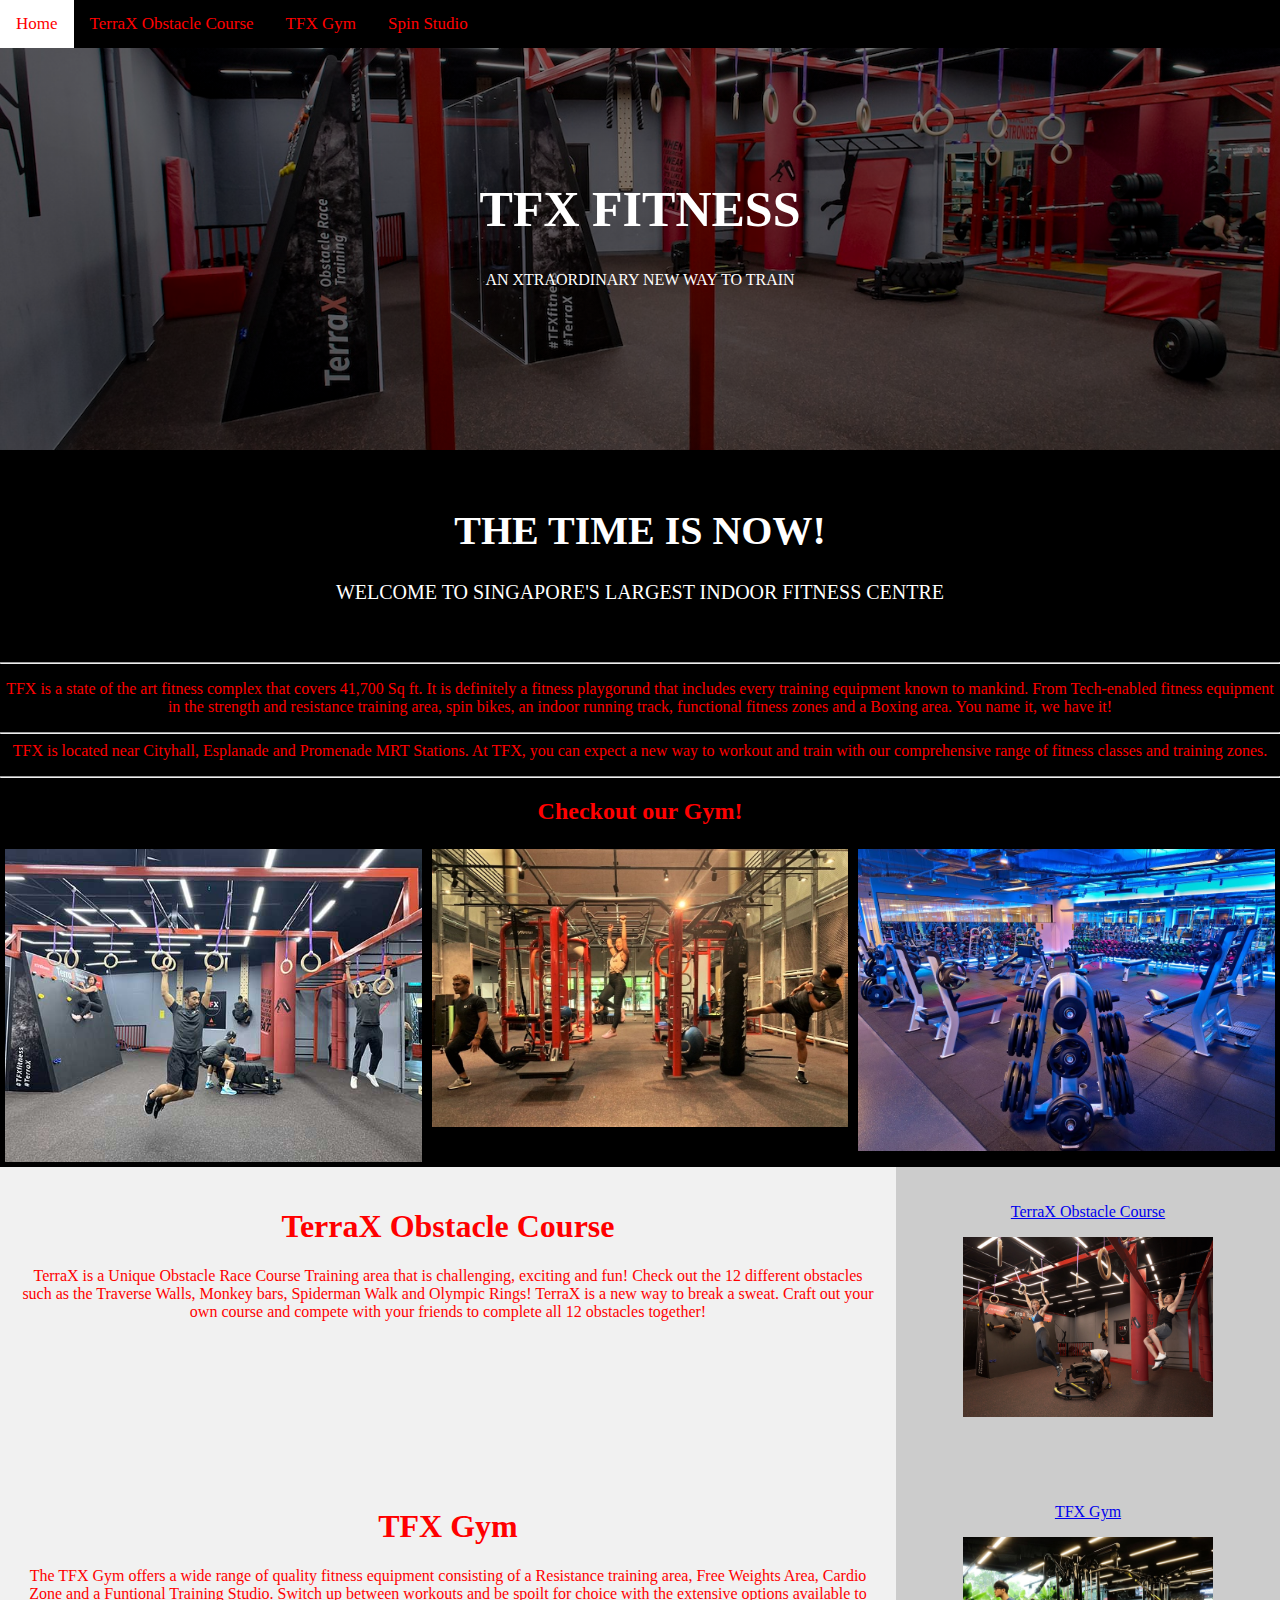
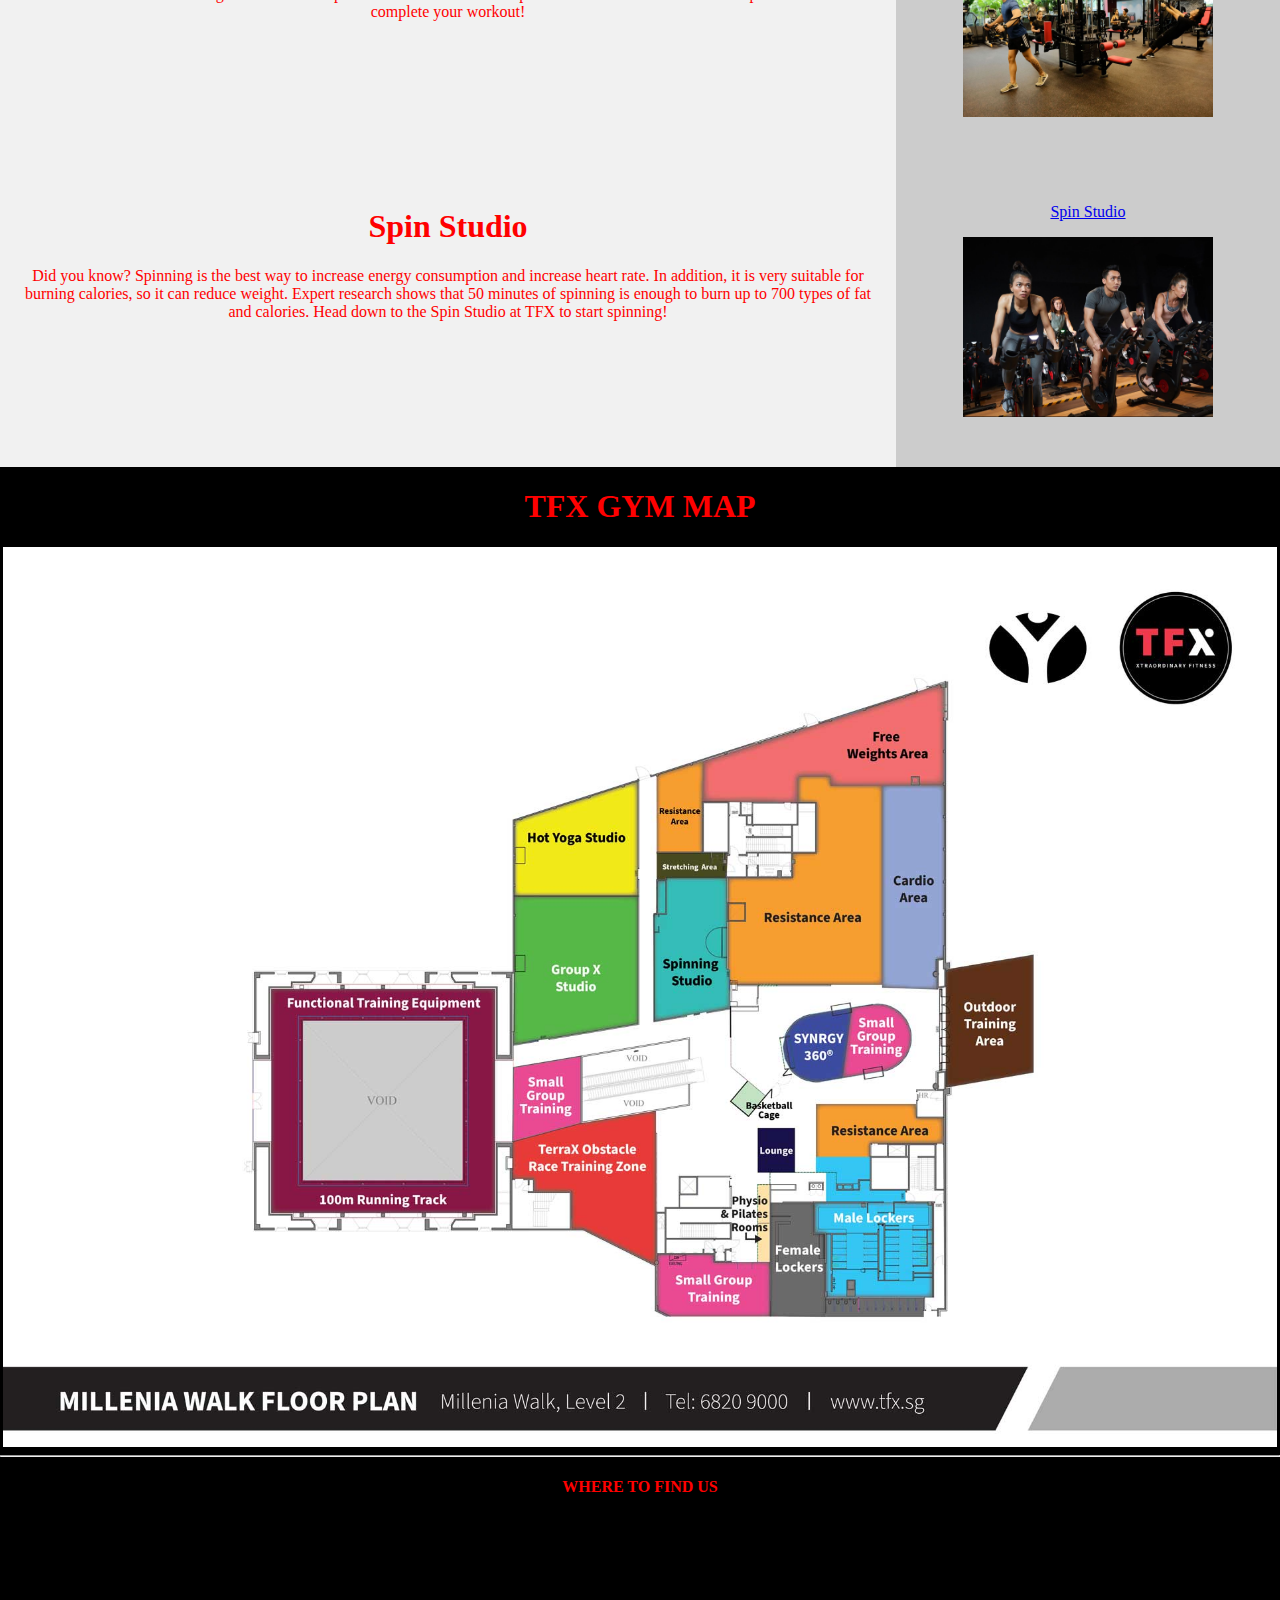
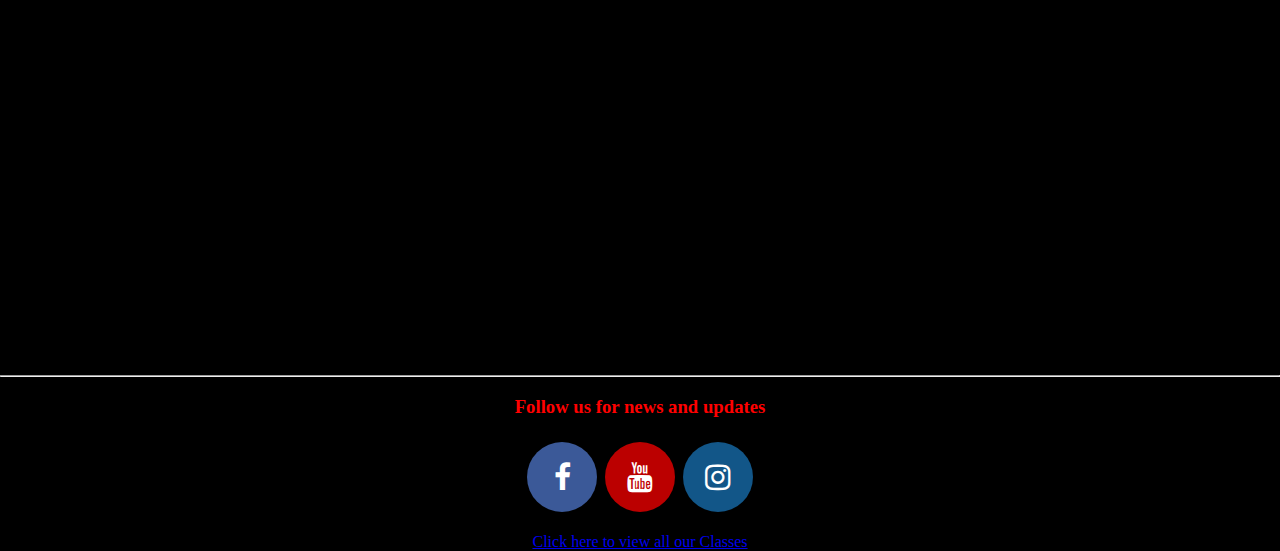
<file: index.html>
<html>
<head>
<meta name="viewport" content="width=device-width, initial-scale=1">
<style>
body, html {
  height: 100%;
  margin: 0;
  font-family: Arial, Helvetica, sans-serif;
}

.hero-image {
  background-image: linear-gradient(rgba(0, 0, 0, 0.5), rgba(0, 0, 0, 0.5)), url("tfx1.jpg");
  height: 50%;
  background-position: center;
  background-repeat: no-repeat;
  background-size: cover;
  position: relative;
}

.hero-text {
  text-align: center;
  position: absolute;
  top: 50%;
  left: 50%;
  transform: translate(-50%, -50%);
  color: white;
}

.hero-text button {
  border: none;
  outline: 0;
  display: inline-block;
  padding: 10px 25px;
  color: black;
  background-color: #ddd;
  text-align: center;
  cursor: pointer;
}

.hero-text button:hover {
  background-color: #555;
  color: white;
}
</style>
</head>
<body>

<div class="hero-image">
  <div class="hero-text">
    <h1 style="font-size:50px">TFX FITNESS</h1>
    <p> AN XTRAORDINARY NEW WAY TO TRAIN </p>
  </div>
</div>

</body>
</html>
<html>
<head>

<center>
<meta name="viewport" content="width=device-width, initial-scale=1">
<style>
body {margin:0;}

.navbar {
  overflow: hidden;
  background-color: black;
  position: fixed;
  top: 0;
  width: 100%;
}

.navbar a {
  float: left;
  display: block;
  color: Red;
  text-align: center;
  padding: 14px 16px;
  text-decoration: none;
  font-size: 17px;
}

.navbar a:hover {
  background: white;
  color: Red;
}

.main {
  padding: 16px;
  margin-top: 30px;
  height: 1500px; 
}
</style>
</head>

<div class="navbar">
<a href="assignment2.html">Home</a> |
<a href="assignment2page2.html">TerraX Obstacle Course</a> |
<a href="assignment2page3.html">TFX Gym</a> |
<a href="assignment2page4.html">Spin Studio</a>
</div>

<meta charset="utf-8">
<meta name="viewport" content="width=device-width, initial-scale=1">
<style>
* {
  box-sizing: border-box;
}

body {
  font-family: verdana;
}


header {
  background-color: black;
  padding: 30px;
  text-align: center;
  font-size: 20px;
  color: white;
}

nav {
  float: right;
  width: 30%;
  height: 300px; 
  background: #ccc;
  padding: 20px;
}

nav ul {
  list-style-type: none;
  padding: 0;
}

article {
  float: right;
  padding: 20px;
  width: 70%;
  background-color: #f1f1f1;
  height: 300px; 
}


section:after {
  content: "";
  display: table;
  clear: both;
}



@media (max-width: 600px) {
  nav, article {
    width: 100%;
    height: auto;
  }
}
</style>
</head>
<body>

<header>
  <h1> THE TIME IS NOW! </h1>
<p> WELCOME TO SINGAPORE'S LARGEST INDOOR FITNESS CENTRE </p>
</header>
<hr>
    <p> <font size="3" face="verdana" color="red">
TFX is a state of the art fitness complex that covers 41,700 Sq ft. It is definitely a fitness playgorund that includes every training equipment known to mankind. From Tech-enabled fitness equipment in the strength and resistance training area, spin bikes, an indoor running track, functional fitness zones and a Boxing area. You name it, we have it!
<hr>

TFX is located near Cityhall, Esplanade and Promenade MRT Stations. At TFX, you can expect a new way to workout and train with our comprehensive range of fitness classes and training zones.
    </p>
<hr>

<html>
<head>
<style>
* {
  box-sizing: border-box;
}

.column {
  float: left;
  width: 33.33%;
  padding: 5px;
}

/* Clearfix (clear floats) */
.row::after {
  content: "";
  clear: both;
  display: table;
}
</style>
</head>
<body>

<h2>Checkout our Gym!</h2>
<div class="row">
  <div class="column">
    <img src="tfx2.jpg" alt="Snow" style="width:100%">
  </div>
  <div class="column">
    <img src="tfx3.jpg" alt="Forest" style="width:100%">
  </div>
  <div class="column">
    <img src="tfx5.jpg" alt="Mountains" style="width:100%">
  </div>
</div>

</body>
</html>

<html>
<head>
<style>
body {
  background-color: black;
}
</style>
</head>
<body>
<section>
  <nav>
    <ul>
      <li><a href="assignment2page2.html">TerraX Obstacle Course</a></li>
    </ul>
<img src="tfx7.jpg" alt=terrax" width="250" height="180">
  </nav>
  
  <article>
    <h1>TerraX Obstacle Course</h1>
    <p>TerraX is a Unique Obstacle Race Course Training area that is challenging, exciting and fun! Check out the 12 different obstacles such as the Traverse Walls, Monkey bars, Spiderman Walk and Olympic Rings! TerraX is a new way to break a sweat. Craft out your own course and compete with your friends to complete all 12 obstacles together!</p>
  </article>

  <nav>
    <ul>
      <li><a href="assignment2page3.html">TFX Gym</a></li>
    </ul>
<img src="tfx6.jpg" alt=tfxgym" width="250" height="180">
  </nav>
  
  <article>
    <h1>TFX Gym</h1>
    <p> The TFX Gym offers a wide range of quality fitness equipment consisting of a Resistance training area, Free Weights Area, Cardio Zone and a Funtional Training Studio. Switch up between workouts and be spoilt for choice with the extensive options available to complete your workout! </p>
  </article>

<nav>
    <ul>
      <li><a href="assignment2page4.html">Spin Studio</a></li>
    </ul>
<img src="spin1.jpg" alt=spinclass" width="250" height="180">
  </nav>
  
  <article>
    <h1>Spin Studio</h1>
    <p> Did you know? Spinning is the best way to increase energy consumption and increase heart rate. In addition, it is very suitable for burning calories, so it can reduce weight. Expert research shows that 50 minutes of spinning is enough to burn up to 700 types of fat and calories. Head down to the Spin Studio at TFX to start spinning!</p>
  </article>

</section>

<h1> TFX GYM MAP </h1>
<img src="tfxmap.jpg" alt=gymmap" width"900" height="900">
  
</body>
<hr>
<h4> WHERE TO FIND US </h4>
<iframe src="https://www.google.com/maps/embed?pb=!1m18!1m12!1m3!1d3988.8038659005715!2d103.85766231336444!3d1.292071499057612!2m3!1f0!2f0!3f0!3m2!1i1024!2i768!4f13.1!3m3!1m2!1s0x31da199a4c8bf659%3A0x4cfd30e31d948c5d!2sTFX%20Fitness%20-%20Millenia%20Walk!5e0!3m2!1sen!2ssg!4v1643554645397!5m2!1sen!2ssg" width="600" height="450" style="border:0;" allowfullscreen="" loading="lazy"></iframe>
<hr>
</center>
</html>
<html>
<head>
<meta name="viewport" content="width=device-width, initial-scale=1">
<link rel="stylesheet" href="https://cdnjs.cloudflare.com/ajax/libs/font-awesome/4.7.0/css/font-awesome.min.css">
<style>
.fa {
  padding: 20px;
  font-size: 30px;
  width: 70px;
  text-align: center;
  text-decoration: none;
  margin: 5px 2px;
  border-radius: 50%;
}

.fa:hover {
    opacity: 0.7;
}

.fa-instagram {
  background: #125688;
  color: white;
}

.fa-facebook {
  background: #3B5998;
  color: white;
}

.fa-youtube {
  background: #bb0000;
  color: white;
}

.fa-instagram {
  background: #125688;
  color: white;
}

</style>
</head>
<body>
<center>

<h3>Follow us for news and updates</h3>

<!-- Add font awesome icons -->
<a href="https://www.facebook.com/tfx.sg/" class="fa fa-facebook"></a>
<a href="https://www.youtube.com/channel/UCnUDn8QvA60sWdpYghVdydA" class="fa fa-youtube"></a>
<a href="https://www.instagram.com/tfx.fitness/" class="fa fa-instagram"></a>
<p><a href="https://www.tfx.sg/classes">Click here to view all our Classes</a></p>
  
</body>
</html>
</file>
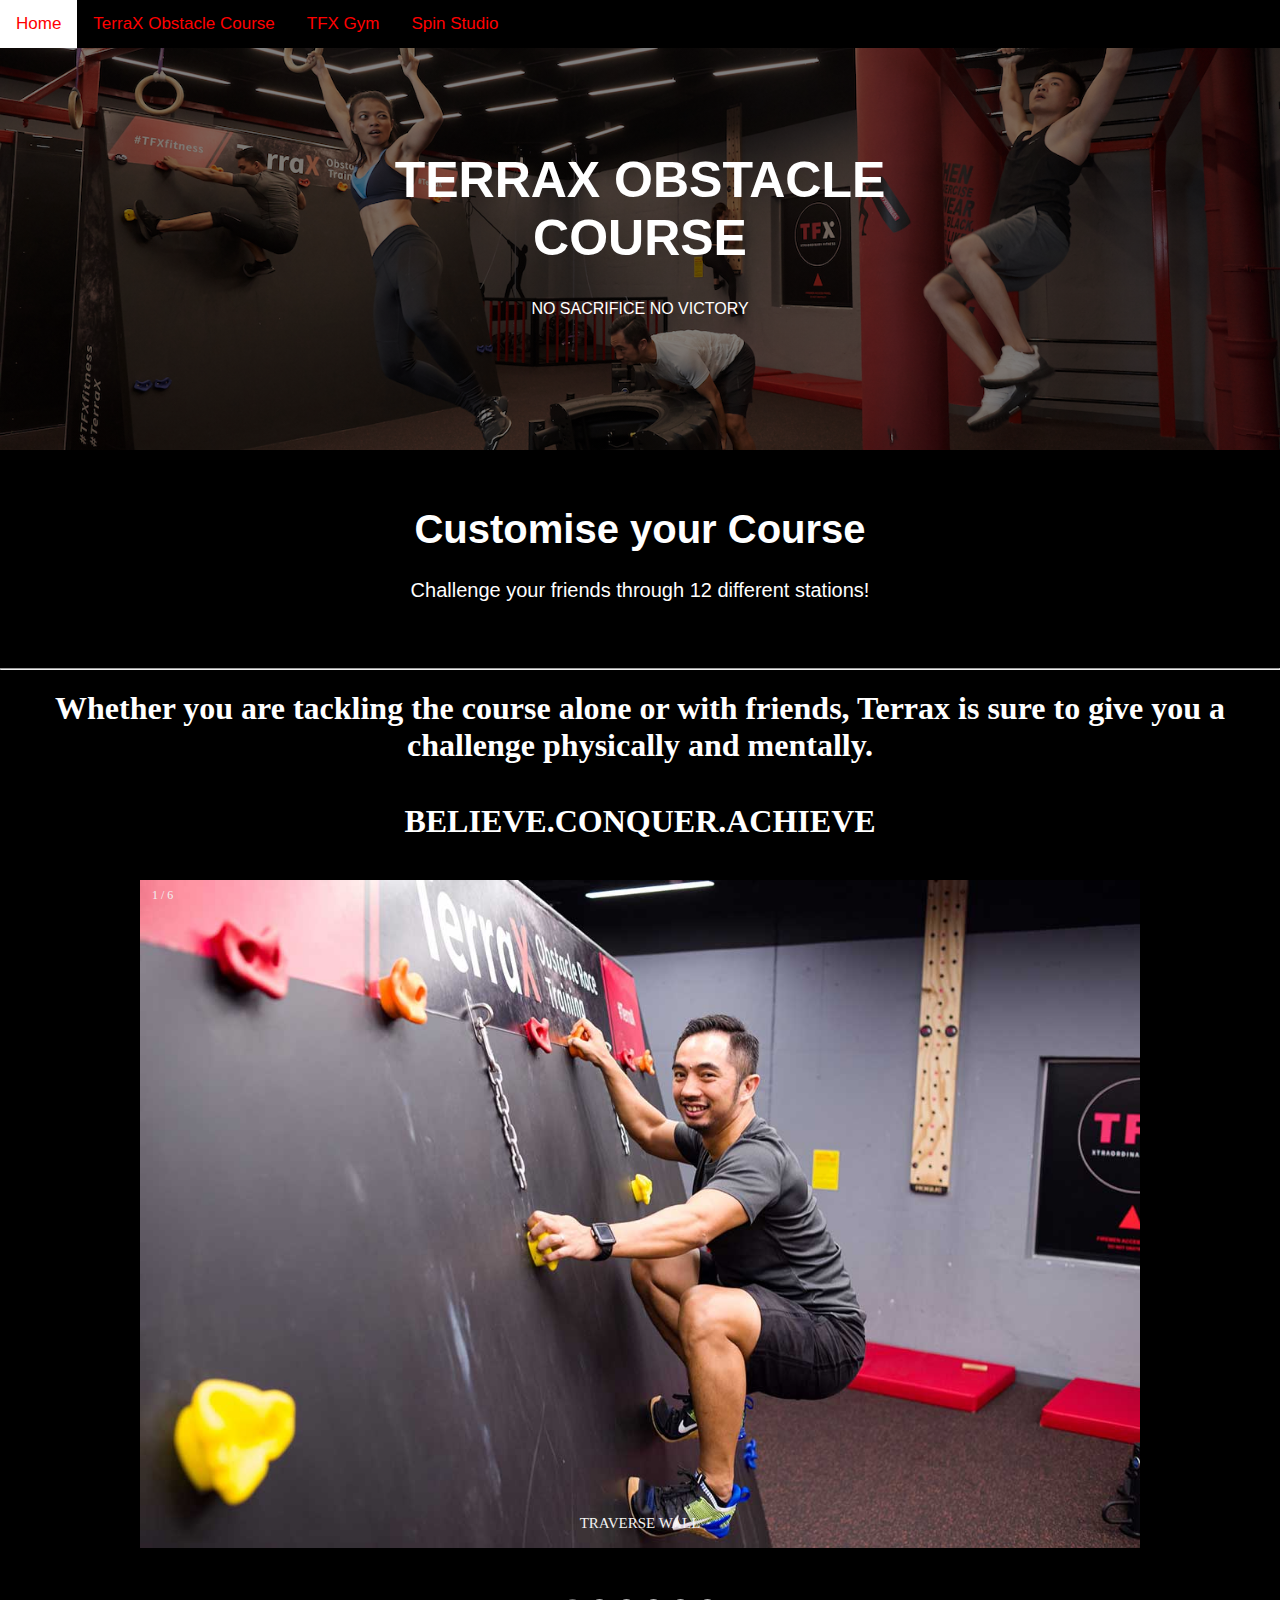
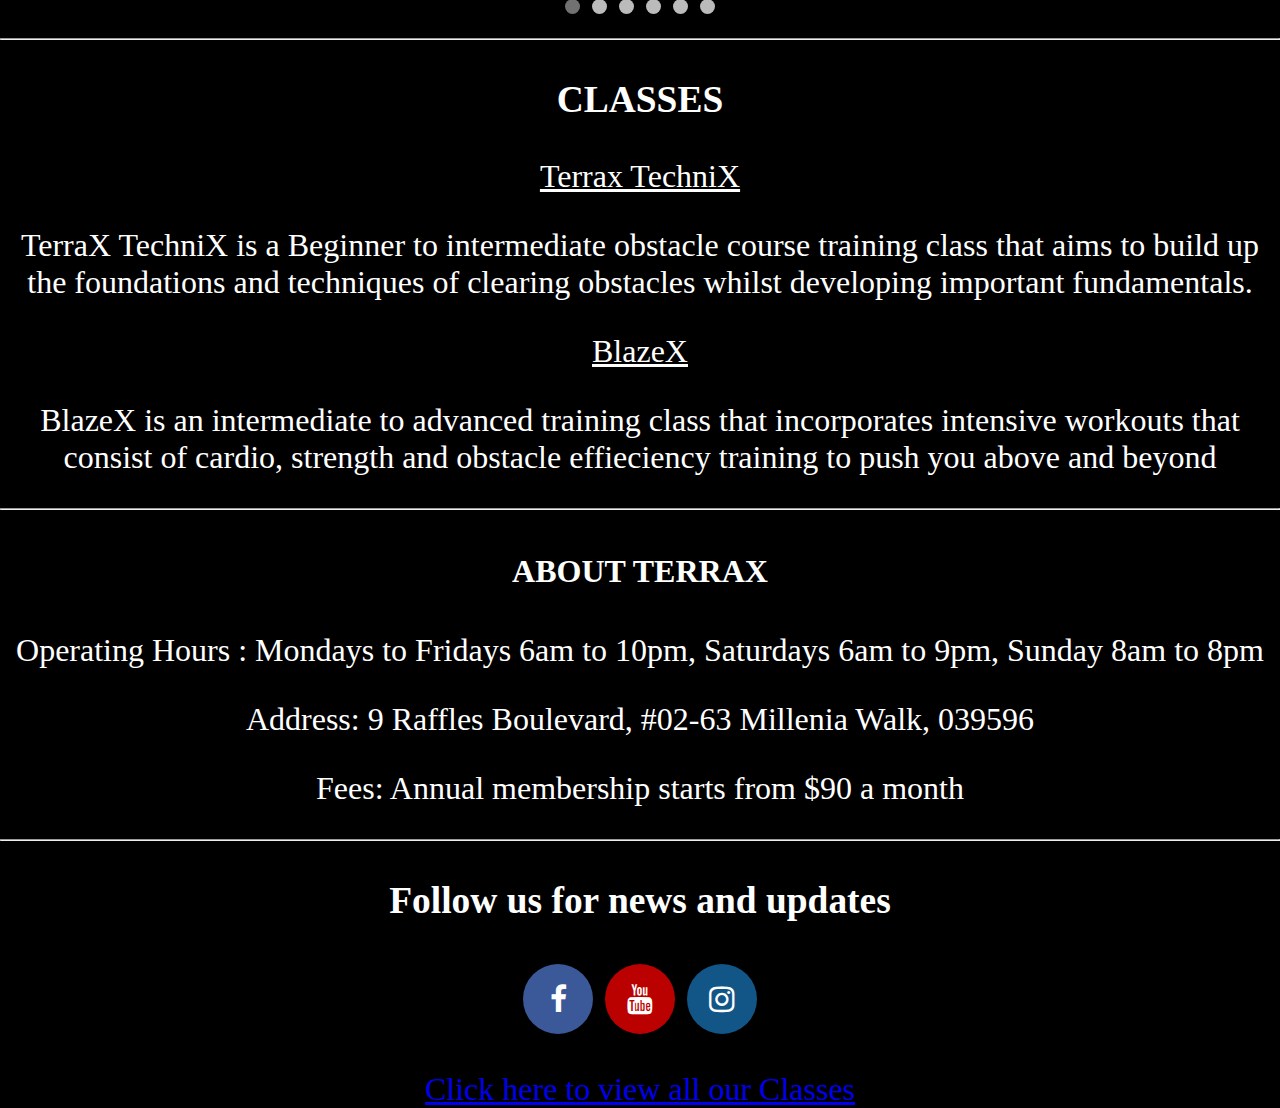
<file: page 2.html>
<html>
<head>
<meta name="viewport" content="width=device-width, initial-scale=1">
<style>
body, html {
  height: 100%;
  margin: 0;
  font-family: Arial, Helvetica, sans-serif;
}

.hero-image {
  background-image: linear-gradient(rgba(0, 0, 0, 0.5), rgba(0, 0, 0, 0.5)), url("tfx7.jpg");
  height: 50%;
  background-position: center;
  background-repeat: no-repeat;
  background-size: cover;
  position: relative;
}

.hero-text {
  text-align: center;
  position: absolute;
  top: 50%;
  left: 50%;
  transform: translate(-50%, -50%);
  color: white;
}

.hero-text button {
  border: none;
  outline: 0;
  display: inline-block;
  padding: 10px 25px;
  color: black;
  background-color: #ddd;
  text-align: center;
  cursor: pointer;
}

.hero-text button:hover {
  background-color: #555;
  color: white;
}
</style>
</head>
<body>

<div class="hero-image">
  <div class="hero-text">
    <h1 style="font-size:50px">TERRAX OBSTACLE COURSE</h1>
    <p> NO SACRIFICE NO VICTORY </p>
  </div>
</div>

</body>
</html>
<html>
<head>

<center>
<meta name="viewport" content="width=device-width, initial-scale=1">
<style>
body {margin:0;}

.navbar {
  overflow: hidden;
  background-color: black;
  position: fixed;
  top: 0;
  width: 100%;
}

.navbar a {
  float: left;
  display: block;
  color: Red;
  text-align: center;
  padding: 14px 16px;
  text-decoration: none;
  font-size: 17px;
}

.navbar a:hover {
  background: white;
  color: Red;
}

.main {
  padding: 16px;
  margin-top: 30px;
  height: 1500px; 
}
</style>
</head>

<div class="navbar">
<a href="assignment2.html">Home</a> |
<a href="assignment2page2.html">TerraX Obstacle Course</a> |
<a href="assignment2page3.html">TFX Gym</a> |
<a href="assignment2page4.html">Spin Studio</a>
</div>

<meta charset="utf-8">
<meta name="viewport" content="width=device-width, initial-scale=1">
<style>
* {
  box-sizing: border-box;
}

body {
  font-family: verdana;
}


header {
  background-color: black;
  padding: 30px;
  text-align: center;
  font-size: 20px;
  color: white;
}

nav {
  float: right;
  width: 30%;
  height: 300px; 
  background: #ccc;
  padding: 20px;
}

nav ul {
  list-style-type: none;
  padding: 0;
}

article {
  float: right;
  padding: 20px;
  width: 70%;
  background-color: #f1f1f1;
  height: 300px; 
}


section:after {
  content: "";
  display: table;
  clear: both;
}



@media (max-width: 600px) {
  nav, article {
    width: 100%;
    height: auto;
  }
}
</style>
</head>
<body>

<header>
  <h1> Customise your Course </h1>
<p> Challenge your friends through 12 different stations! </p>
</header>

    <p> <font size="3" face="verdana" color="red">


<html>
<head>
<style>
* {
  box-sizing: border-box;
}

.column {
  float: left;
  width: 33.33%;
  padding: 5px;
}

/* Clearfix (clear floats) */
.row::after {
  content: "";
  clear: both;
  display: table;
}
</style>
</head>
<body>
<html>
<head>
<style>
body {
  background-color: black;
}
</style>
</head>
<body>
</body>
<hr>
<h2><font size="6" color="white">Whether you are tackling the course alone or with friends, Terrax is sure to give you a challenge physically and mentally.</h2>

</body>
</html>
<html>
<head>
<meta name="viewport" content="width=device-width, initial-scale=1">
<style>
* {box-sizing: border-box;}
body {font-family: Verdana, sans-serif;}
.mySlides {display: none;}
img {vertical-align: middle;}

/* Slideshow container */
.slideshow-container {
  max-width: 1000px;
  position: relative;
  margin: auto;
}

/* Caption text */
.text {
  color: #f2f2f2;
  font-size: 15px;
  padding: 8px 12px;
  position: absolute;
  bottom: 8px;
  width: 100%;
  text-align: center;
}

/* Number text (1/3 etc) */
.numbertext {
  color: #f2f2f2;
  font-size: 12px;
  padding: 8px 12px;
  position: absolute;
  top: 0;
}

/* The dots/bullets/indicators */
.dot {
  height: 15px;
  width: 15px;
  margin: 0 2px;
  background-color: #bbb;
  border-radius: 50%;
  display: inline-block;
  transition: background-color 0.6s ease;
}

.active {
  background-color: #717171;
}

/* Fading animation */
.fade {
  -webkit-animation-name: fade;
  -webkit-animation-duration: 1.5s;
  animation-name: fade;
  animation-duration: 1.5s;
}

@-webkit-keyframes fade {
  from {opacity: .4} 
  to {opacity: 1}
}

@keyframes fade {
  from {opacity: .4} 
  to {opacity: 1}
}

/* On smaller screens, decrease text size */
@media only screen and (max-width: 300px) {
  .text {font-size: 11px}
}
</style>
</head>
<body>

<h2><font size="6" color="white">BELIEVE.CONQUER.ACHIEVE</h2>
<div class="slideshow-container">

<div class="mySlides fade">
  <div class="numbertext">1 / 6</div>
  <img src="tfx8.jpg" style="width:100%">
  <div class="text">TRAVERSE WALL</div>
</div>

<div class="mySlides fade">
  <div class="numbertext">2 / 6</div>
  <img src="tfx9.jpg" style="width:100%">
  <div class="text">HERCULES HOIST</div>
</div>

<div class="mySlides fade">
  <div class="numbertext">3 / 6</div>
  <img src="tfx10.jpg" style="width:100%">
  <div class="text">LOW WALL</div>
</div>

<div class="mySlides fade">
  <div class="numbertext">4 / 6</div>
  <img src="tfx11.jpg" style="width:100%">
  <div class="text">PEG BOARD CLIMB</div>
</div>

<div class="mySlides fade">
  <div class="numbertext">5 / 6</div>
  <img src="tfx12.jpg" style="width:100%">
  <div class="text">SPIDERMAN WALK</div>
</div>

<div class="mySlides fade">
  <div class="numbertext">6 / 6</div>
  <img src="tfx13.jpg" style="width:100%">
  <div class="text">TYRE FLIP</div>
</div>

</div>
<br>

<div style="text-align:center">
  <span class="dot"></span> 
  <span class="dot"></span> 
  <span class="dot"></span> 
  <span class="dot"></span>
  <span class="dot"></span>
  <span class="dot"></span>
</div>

<script>
var slideIndex = 0;
showSlides();

function showSlides() {
  var i;
  var slides = document.getElementsByClassName("mySlides");
  var dots = document.getElementsByClassName("dot");
  for (i = 0; i < slides.length; i++) {
    slides[i].style.display = "none";  
  }
  slideIndex++;
  if (slideIndex > slides.length) {slideIndex = 1}    
  for (i = 0; i < dots.length; i++) {
    dots[i].className = dots[i].className.replace(" active", "");
  }
  slides[slideIndex-1].style.display = "block";  
  dots[slideIndex-1].className += " active";
  setTimeout(showSlides, 2000); // Change image every 2 seconds
}
</script>

</body>
</html> 

<hr>
<h3> CLASSES </h3>

<center>
<U> Terrax TechniX </U>
<p> TerraX TechniX is a Beginner to intermediate obstacle course training class that aims to build up the foundations and techniques of clearing obstacles whilst developing important fundamentals. </P>

<U> BlazeX </U>
<p> BlazeX is an intermediate to advanced training class that incorporates intensive workouts that consist of cardio, strength and obstacle effieciency training to push you above and beyond </p>
<hr>
<h4> ABOUT TERRAX </h4>

<p> Operating Hours : Mondays to Fridays 6am to 10pm, Saturdays 6am to 9pm, Sunday 8am to 8pm </p>
<p> Address: 9 Raffles Boulevard, #02-63 Millenia Walk, 039596 </p>
<p> Fees: Annual membership starts from $90 a month </p>
<hr>
</body>
</html> 
<html>
<head>
<meta name="viewport" content="width=device-width, initial-scale=1">
<link rel="stylesheet" href="https://cdnjs.cloudflare.com/ajax/libs/font-awesome/4.7.0/css/font-awesome.min.css">
<style>
.fa {
  padding: 20px;
  font-size: 30px;
  width: 70px;
  text-align: center;
  text-decoration: none;
  margin: 5px 2px;
  border-radius: 50%;
}

.fa:hover {
    opacity: 0.7;
}

.fa-instagram {
  background: #125688;
  color: white;
}

.fa-facebook {
  background: #3B5998;
  color: white;
}

.fa-youtube {
  background: #bb0000;
  color: white;
}

.fa-instagram {
  background: #125688;
  color: white;
}

</style>
</head>
<body>
<center>

<h3>Follow us for news and updates</h3>

<!-- Add font awesome icons -->
<a href="https://www.facebook.com/tfx.sg/" class="fa fa-facebook"></a>
<a href="https://www.youtube.com/channel/UCnUDn8QvA60sWdpYghVdydA" class="fa fa-youtube"></a>
<a href="https://www.instagram.com/tfx.fitness/" class="fa fa-instagram"></a>
<p><a href="https://www.tfx.sg/classes">Click here to view all our Classes</a></p>
  
</body>
</html>
</file>
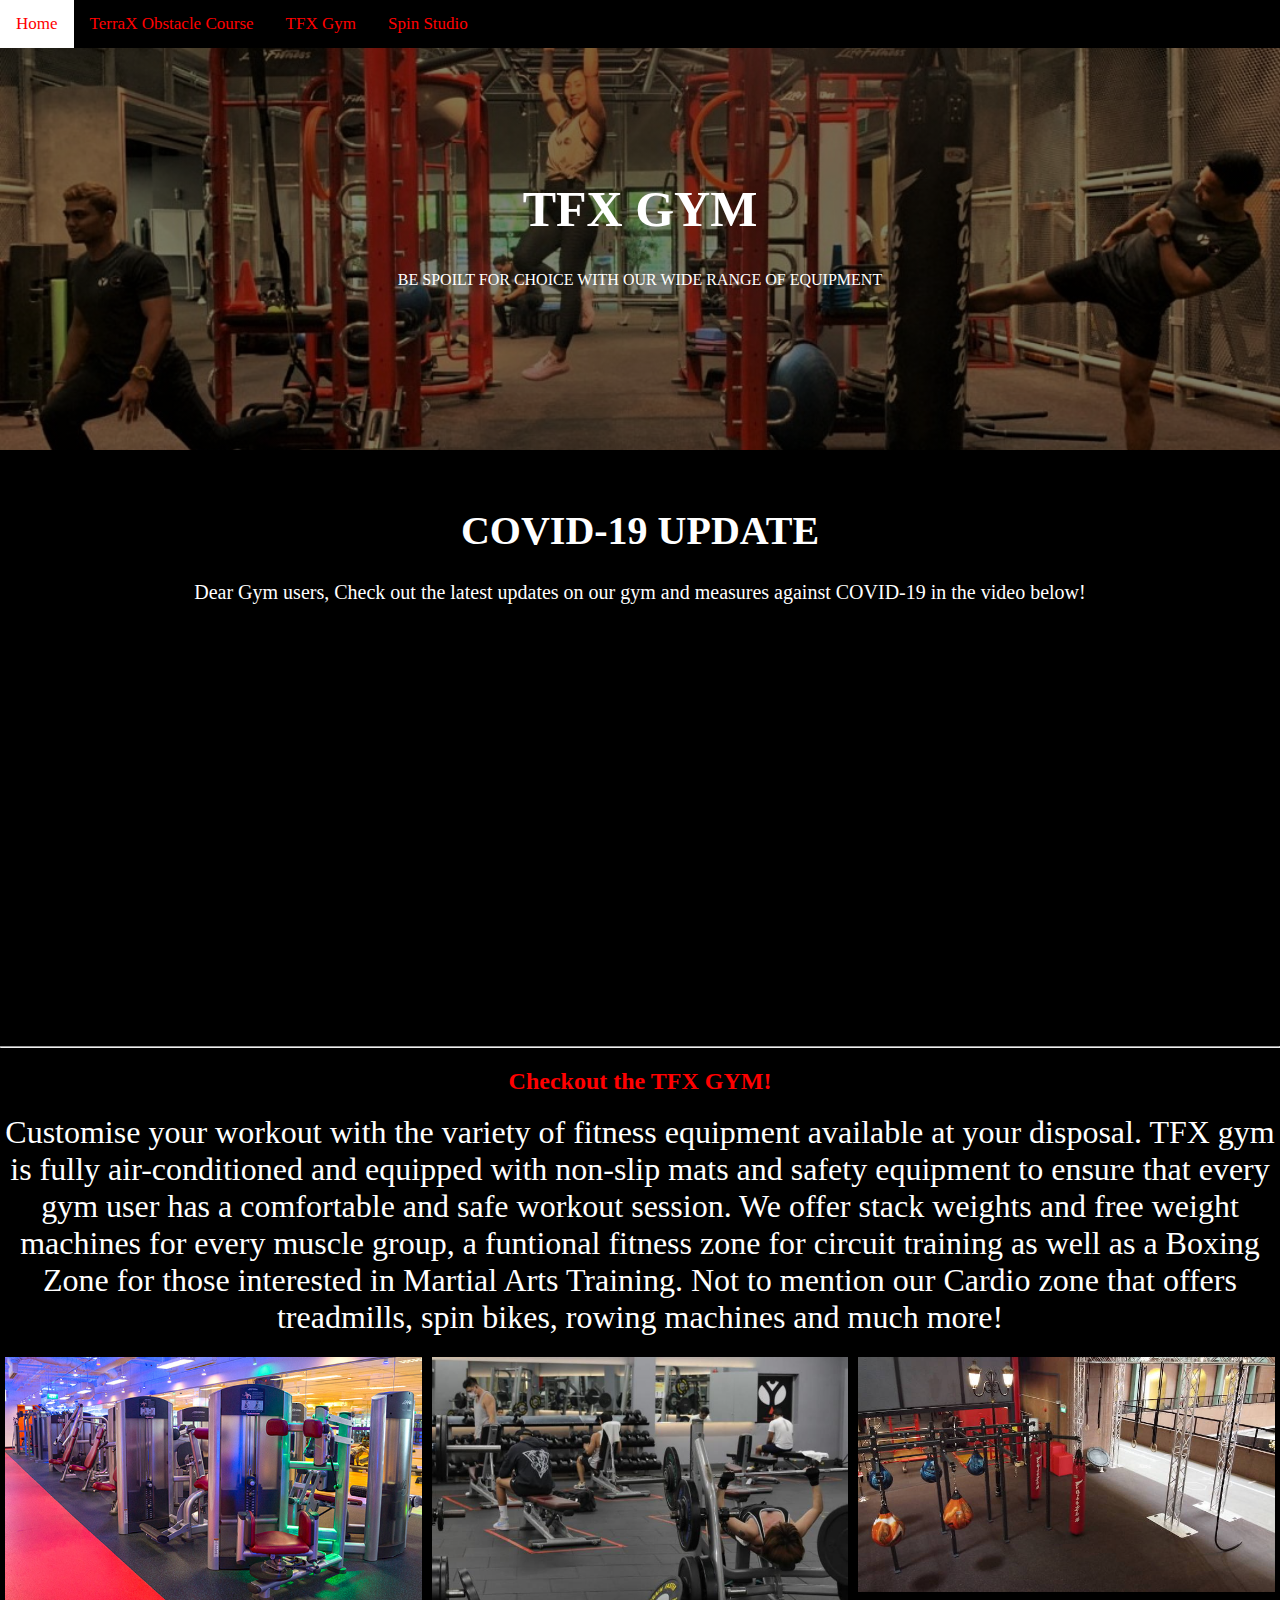
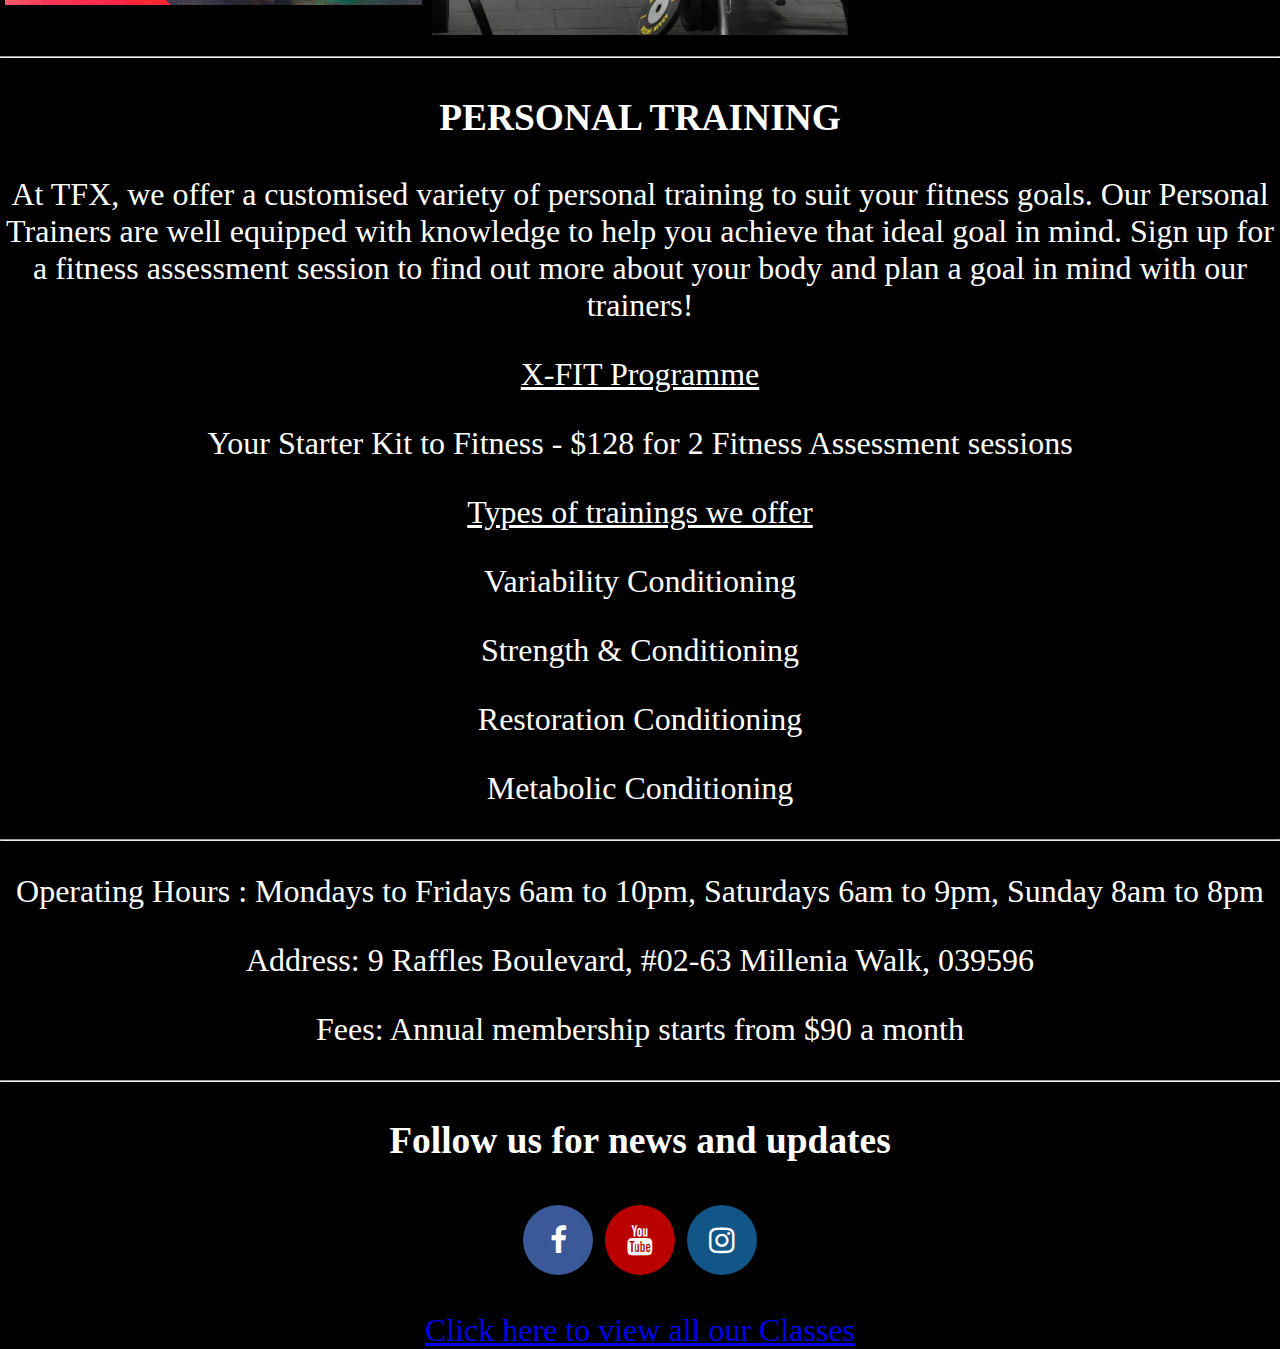
<file: page 3.html>
<html>
<head>
<meta name="viewport" content="width=device-width, initial-scale=1">
<style>
body, html {
  height: 100%;
  margin: 0;
  font-family: Arial, Helvetica, sans-serif;
}

.hero-image {
  background-image: linear-gradient(rgba(0, 0, 0, 0.5), rgba(0, 0, 0, 0.5)), url("tfx3.jpg");
  height: 50%;
  background-position: center;
  background-repeat: no-repeat;
  background-size: cover;
  position: relative;
}

.hero-text {
  text-align: center;
  position: absolute;
  top: 50%;
  left: 50%;
  transform: translate(-50%, -50%);
  color: white;
}

.hero-text button {
  border: none;
  outline: 0;
  display: inline-block;
  padding: 10px 25px;
  color: black;
  background-color: #ddd;
  text-align: center;
  cursor: pointer;
}

.hero-text button:hover {
  background-color: #555;
  color: white;
}
</style>
</head>
<body>

<div class="hero-image">
  <div class="hero-text">
    <h1 style="font-size:50px">TFX GYM</h1>
    <p> BE SPOILT FOR CHOICE WITH OUR WIDE RANGE OF EQUIPMENT </p>
  </div>
</div>

</body>
</html>
<html>
<head>

<center>
<meta name="viewport" content="width=device-width, initial-scale=1">
<style>
body {margin:0;}

.navbar {
  overflow: hidden;
  background-color: black;
  position: fixed;
  top: 0;
  width: 100%;
}

.navbar a {
  float: left;
  display: block;
  color: Red;
  text-align: center;
  padding: 14px 16px;
  text-decoration: none;
  font-size: 17px;
}

.navbar a:hover {
  background: white;
  color: Red;
}

.main {
  padding: 16px;
  margin-top: 30px;
  height: 1500px; 
}
</style>
</head>

<div class="navbar">
<a href="assignment2.html">Home</a> |
<a href="assignment2page2.html">TerraX Obstacle Course</a> |
<a href="assignment2page3.html">TFX Gym</a> |
<a href="assignment2page4.html">Spin Studio</a>
</div>

<meta charset="utf-8">
<meta name="viewport" content="width=device-width, initial-scale=1">
<style>
* {
  box-sizing: border-box;
}

body {
  font-family: verdana;
}


header {
  background-color: black;
  padding: 30px;
  text-align: center;
  font-size: 20px;
  color: white;
}

nav {
  float: right;
  width: 30%;
  height: 300px; 
  background: #ccc;
  padding: 20px;
}

nav ul {
  list-style-type: none;
  padding: 0;
}

article {
  float: right;
  padding: 20px;
  width: 70%;
  background-color: #f1f1f1;
  height: 300px; 
}


section:after {
  content: "";
  display: table;
  clear: both;
}



@media (max-width: 600px) {
  nav, article {
    width: 100%;
    height: auto;
  }
}
</style>
</head>
<body>

<header>
  <h1> COVID-19 UPDATE </h1>
<p> Dear Gym users, Check out the latest updates on our gym and measures against COVID-19 in the video below! </p>
</header>

    <p> <font size="3" face="verdana" color="red">

<iframe width="640" height="360" src="https://www.youtube.com/embed/q68v2yxIS_c" title="YouTube video player" frameborder="0" allow="accelerometer; autoplay; clipboard-write; encrypted-media; gyroscope; picture-in-picture" allowfullscreen></iframe>
<html>
<head>
<style>
* {
  box-sizing: border-box;
}

.column {
  float: left;
  width: 33.33%;
  padding: 5px;
}

/* Clearfix (clear floats) */
.row::after {
  content: "";
  clear: both;
  display: table;
}
</style>
</head>
<body>
<html>
<head>
<style>
body {
  background-color: black;
}
</style>
</head>
<body>
</body>
<hr>
<h2> Checkout the TFX GYM! </h2>
<p><font size="6" color="white"> Customise your workout with the variety of fitness equipment available at your disposal. TFX gym is fully air-conditioned and equipped with non-slip mats and safety equipment to ensure that every gym user has a comfortable and safe workout session. We offer stack weights and free weight machines for every muscle group, a funtional fitness zone for circuit training as well as a Boxing Zone for those interested in Martial Arts Training. Not to mention our Cardio zone that offers treadmills, spin bikes, rowing machines and much more!</p>

</body>
</html>
<html>
<head>
<style>
* {
  box-sizing: border-box;
}

.column {
  float: left;
  width: 33.33%;
  padding: 5px;
}

/* Clearfix (clear floats) */
.row::after {
  content: "";
  clear: both;
  display: table;
}
</style>
</head>
<body>

<div class="row">
  <div class="column">
    <img src="tfx14.jpg" alt="tfxgym1" style="width:100%">
  </div>
  <div class="column">
    <img src="tfx15.jpg" alt="tfxgym2" style="width:100%">
  </div>
  <div class="column">
    <img src="tfx4.jpg" alt="boxingzone" style="width:100%">
  </div>
</div>
<hr>
<h3> PERSONAL TRAINING </h3>
<p> At TFX, we offer a customised variety of personal training to suit your fitness goals. Our Personal Trainers are well equipped with knowledge to help you achieve that ideal goal in mind. Sign up for a fitness assessment session  to find out more about your body and plan a goal in mind with our trainers!</p>
<U> X-FIT Programme </U>
<p> Your Starter Kit to Fitness - $128 for 2 Fitness Assessment sessions </p>
<U> Types of trainings we offer </U>
<p> Variability Conditioning </p>
<p> Strength & Conditioning </p>
<p> Restoration Conditioning </p>
<p> Metabolic Conditioning </p>
<hr>
<p> Operating Hours : Mondays to Fridays 6am to 10pm, Saturdays 6am to 9pm, Sunday 8am to 8pm </p>
<p> Address: 9 Raffles Boulevard, #02-63 Millenia Walk, 039596 </p>
<p> Fees: Annual membership starts from $90 a month </p>
<hr>
</body>
</html>
<html>
<head>
<meta name="viewport" content="width=device-width, initial-scale=1">
<link rel="stylesheet" href="https://cdnjs.cloudflare.com/ajax/libs/font-awesome/4.7.0/css/font-awesome.min.css">
<style>
.fa {
  padding: 20px;
  font-size: 30px;
  width: 70px;
  text-align: center;
  text-decoration: none;
  margin: 5px 2px;
  border-radius: 50%;
}

.fa:hover {
    opacity: 0.7;
}

.fa-instagram {
  background: #125688;
  color: white;
}

.fa-facebook {
  background: #3B5998;
  color: white;
}

.fa-youtube {
  background: #bb0000;
  color: white;
}

.fa-instagram {
  background: #125688;
  color: white;
}

</style>
</head>
<body>
<center>

<h3>Follow us for news and updates</h3>

<!-- Add font awesome icons -->
<a href="https://www.facebook.com/tfx.sg/" class="fa fa-facebook"></a>
<a href="https://www.youtube.com/channel/UCnUDn8QvA60sWdpYghVdydA" class="fa fa-youtube"></a>
<a href="https://www.instagram.com/tfx.fitness/" class="fa fa-instagram"></a>
<p><a href="https://www.tfx.sg/classes">Click here to view all our Classes</a></p>
  
</body>
</html>
</file>
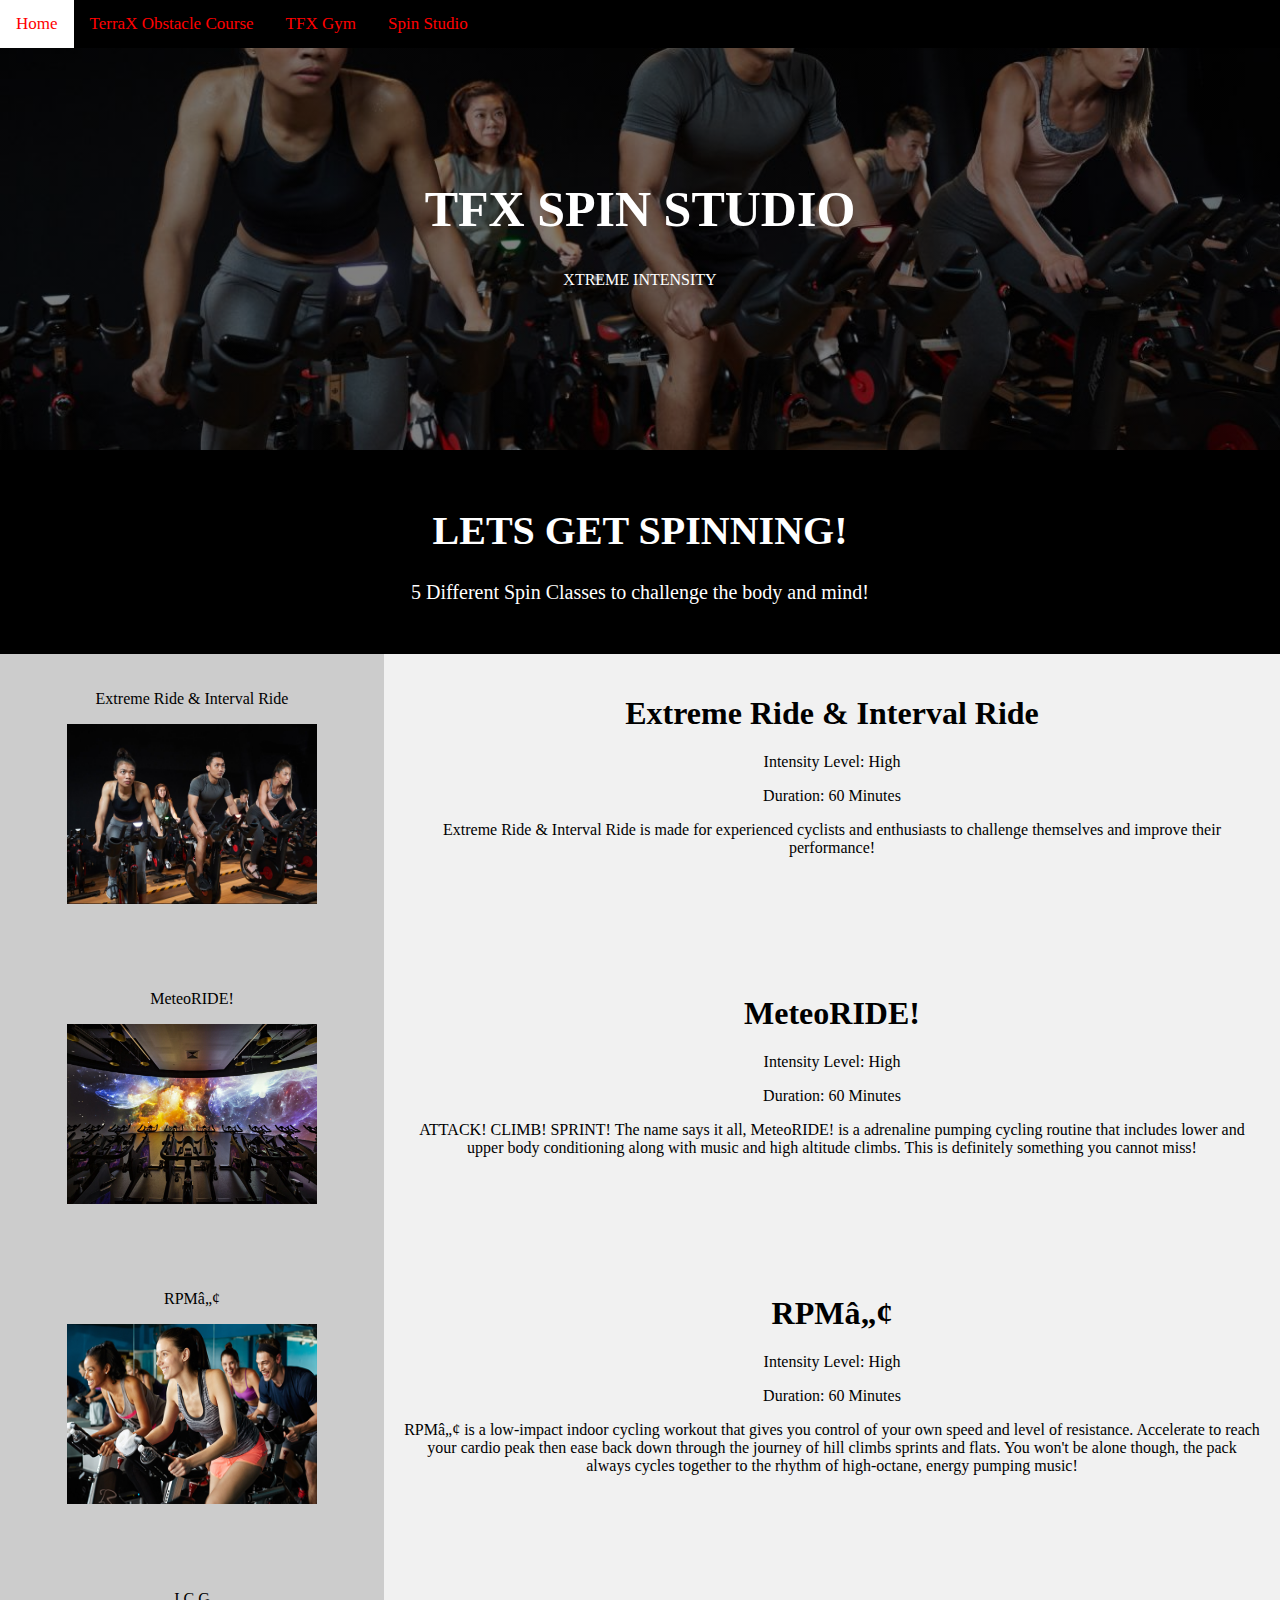
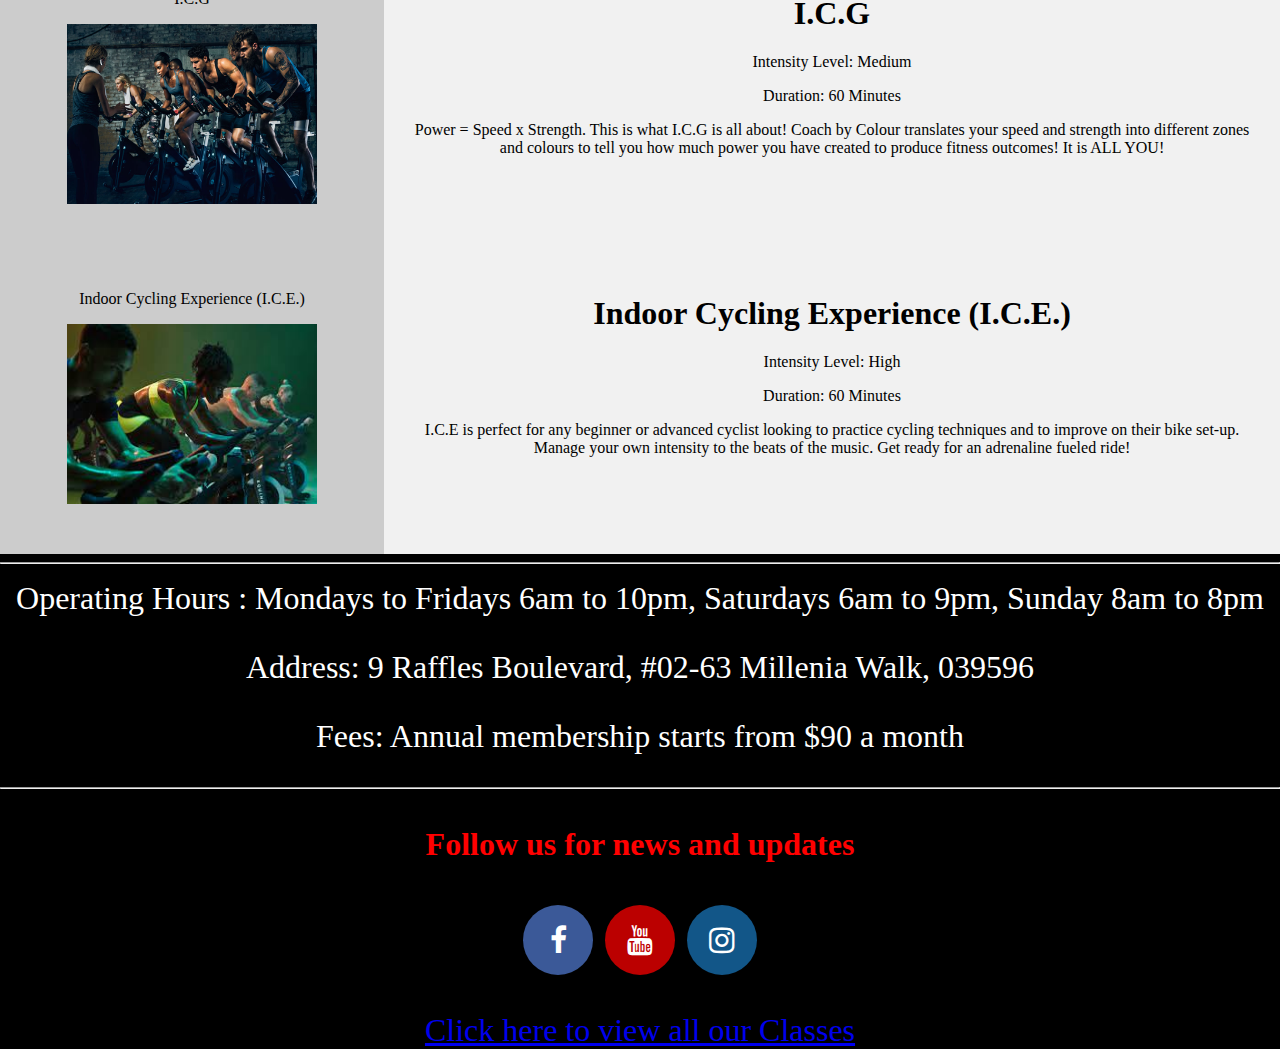
<file: page 4.html>
<html>
<head>
<meta name="viewport" content="width=device-width, initial-scale=1">
<style>
body, html {
  height: 100%;
  margin: 0;
  font-family: Arial, Helvetica, sans-serif;
}

.hero-image {
  background-image: linear-gradient(rgba(0, 0, 0, 0.5), rgba(0, 0, 0, 0.5)), url("spin1.jpg");
  height: 50%;
  background-position: center;
  background-repeat: no-repeat;
  background-size: cover;
  position: relative;
}

.hero-text {
  text-align: center;
  position: absolute;
  top: 50%;
  left: 50%;
  transform: translate(-50%, -50%);
  color: white;
}

.hero-text button {
  border: none;
  outline: 0;
  display: inline-block;
  padding: 10px 25px;
  color: black;
  background-color: #ddd;
  text-align: center;
  cursor: pointer;
}

.hero-text button:hover {
  background-color: #555;
  color: white;
}
</style>
</head>
<body>

<div class="hero-image">
  <div class="hero-text">
    <h1 style="font-size:50px">TFX SPIN STUDIO</h1>
    <p> XTREME INTENSITY </p>
  </div>
</div>

</body>
</html>
<html>
<head>

<center>
<meta name="viewport" content="width=device-width, initial-scale=1">
<style>
body {margin:0;}

.navbar {
  overflow: hidden;
  background-color: black;
  position: fixed;
  top: 0;
  width: 100%;
}

.navbar a {
  float: left;
  display: block;
  color: Red;
  text-align: center;
  padding: 14px 16px;
  text-decoration: none;
  font-size: 17px;
}

.navbar a:hover {
  background: white;
  color: Red;
}

.main {
  padding: 16px;
  margin-top: 30px;
  height: 1500px; 
}
</style>
</head>

<div class="navbar">
<a href="assignment2.html">Home</a> |
<a href="assignment2page2.html">TerraX Obstacle Course</a> |
<a href="assignment2page3.html">TFX Gym</a> |
<a href="assignment2page4.html">Spin Studio</a>
</div>

<meta charset="utf-8">
<meta name="viewport" content="width=device-width, initial-scale=1">
<style>
* {
  box-sizing: border-box;
}

body {
  font-family: verdana;
}


header {
  background-color: black;
  padding: 30px;
  text-align: center;
  font-size: 20px;
  color: white;
}

nav {
  float: left;
  width: 30%;
  height: 300px; 
  background: #ccc;
  padding: 20px;
}

nav ul {
  list-style-type: none;
  padding: 0;
}

article {
  float: left;
  padding: 20px;
  width: 70%;
  background-color: #f1f1f1;
  height: 300px; 
}


section:after {
  content: "";
  display: table;
  clear: both;
}



@media (max-width: 600px) {
  nav, article {
    width: 100%;
    height: auto;
  }
}
</style>
</head>
<body>

<header>
  <h1> LETS GET SPINNING! </h1>
<p> 5 Different Spin Classes to challenge the body and mind! </p>
</header>
<html>
<head>
<style>
body {
  background-color: black;
}
</style>
</head>
<body>
<section>
  <nav>
    <ul>
      <p>Extreme Ride & Interval Ride </p>
    </ul>
<img src="spin1.jpg" alt=spinclass1" width="250" height="180">
  </nav>
  
  <article>
    <h1>Extreme Ride & Interval Ride</h1>
    <p> Intensity Level: High </p>
    <p> Duration: 60 Minutes </p>
    <p> Extreme Ride & Interval Ride is made for experienced cyclists and enthusiasts to challenge themselves and improve their performance! </p>
  </article>

  <nav>
    <ul>
      <p>MeteoRIDE!</a></p>
    </ul>
<img src="spin3.jpg" alt=spinclass2" width="250" height="180">
  </nav>
  
  <article>
    <h1>MeteoRIDE!</h1>
    <p> Intensity Level: High </p>
    <p> Duration: 60 Minutes </p>
    <p> ATTACK! CLIMB! SPRINT! The name says it all, MeteoRIDE! is a adrenaline pumping cycling routine that includes lower and upper body conditioning along with music and high altitude climbs. This is definitely something you cannot miss!
  </article>

<nav>
    <ul>
      <p>RPM™</p>
    </ul>
<img src="spin4.jpg" alt=spinclass3" width="250" height="180">
  </nav>
  
  <article>
    <h1>RPM™</h1>
    <p> Intensity Level: High </p>
    <p> Duration: 60 Minutes </p>
    <p> RPM™ is a low-impact indoor cycling workout that gives you control of your own speed and level of resistance. Accelerate to reach your cardio peak then ease back down through the journey of hill climbs sprints and flats. You won't be alone though, the pack always cycles together to the rhythm of high-octane, energy pumping music!</p>
  </article>

<nav>
    <ul>
      <p>I.C.G</p>
    </ul>
<img src="spin2.jpg" alt=spinclass4" width="250" height="180">
  </nav>
  
  <article>
    <h1>I.C.G</h1>
    <p> Intensity Level: Medium </p>
    <p> Duration: 60 Minutes </p>
    <p>Power = Speed x Strength. This is what I.C.G is all about! Coach by Colour translates your speed and strength into different zones and colours to tell you how much power you have created to produce fitness outcomes! It is ALL YOU! </p>
  </article>

<nav>
    <ul>
      <p>Indoor Cycling Experience (I.C.E.)</p>
    </ul>
<img src="spin5.jpg" alt=spinclass5" width="250" height="180">
  </nav>
  
  <article>
    <h1>Indoor Cycling Experience (I.C.E.)</h1>
    <p> Intensity Level: High </p>
    <p> Duration: 60 Minutes </p>
    <p> I.C.E is perfect for any beginner or advanced cyclist looking to practice cycling techniques and to improve on their bike set-up. Manage your own intensity to the beats of the music. Get ready for an adrenaline fueled ride! </p>
  </article>
</section>
</center>
</html>

<html>
<head>
<meta name="viewport" content="width=device-width, initial-scale=1">
<link rel="stylesheet" href="https://cdnjs.cloudflare.com/ajax/libs/font-awesome/4.7.0/css/font-awesome.min.css">
<style>
.fa {
  padding: 20px;
  font-size: 30px;
  width: 70px;
  text-align: center;
  text-decoration: none;
  margin: 5px 2px;
  border-radius: 50%;
}

.fa:hover {
    opacity: 0.7;
}

.fa-instagram {
  background: #125688;
  color: white;
}

.fa-facebook {
  background: #3B5998;
  color: white;
}

.fa-youtube {
  background: #bb0000;
  color: white;
}

.fa-instagram {
  background: #125688;
  color: white;
}

</style>
</head>
<body>
<center>
<hr>
<p> <font size="6" color="white"> Operating Hours : Mondays to Fridays 6am to 10pm, Saturdays 6am to 9pm, Sunday 8am to 8pm </p>
<p> <font size="6" color="white"> Address: 9 Raffles Boulevard, #02-63 Millenia Walk, 039596 </p>
<p> <font size="6" color="white"> Fees: Annual membership starts from $90 a month </p>
<hr>
<h3><font size="6" color="red"> Follow us for news and updates</h3>

<!-- Add font awesome icons -->
<a href="https://www.facebook.com/tfx.sg/" class="fa fa-facebook"></a>
<a href="https://www.youtube.com/channel/UCnUDn8QvA60sWdpYghVdydA" class="fa fa-youtube"></a>
<a href="https://www.instagram.com/tfx.fitness/" class="fa fa-instagram"></a>
<p><a href="https://www.tfx.sg/classes">Click here to view all our Classes</a></p>
  
</body>
</html>
</file>
